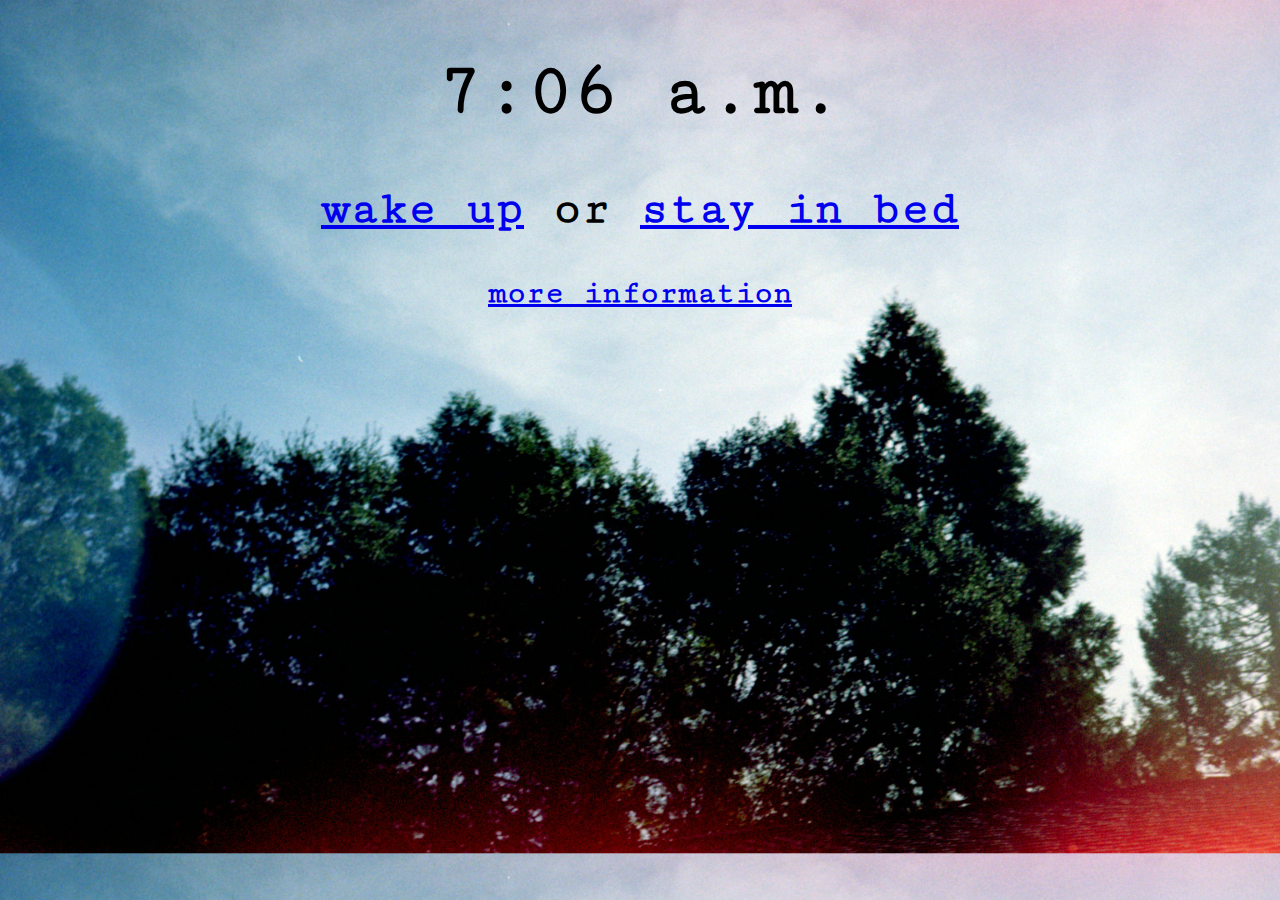
<file: net_art/index.html>
<!doctype html>
    <html>
        <head>
            <link href="https://fonts.googleapis.com/css?family=Cutive+Mono" rel="stylesheet">
            <!-- this is a comment -->
            <title>Bryce Cameron Downing</title>
            <style>h1{color:black;font-size:56pt;font-family: 'Cutive Mono', monospace;text-align-last: center;}
             h2{text-align: center; color:black;font-size:36pt;font-family: 'Cutive Mono', monospace;}
             h3{text-align: center;color:black;font-size:24pt;font-family: 'Cutive Mono', monospace;}
             h4{text-align: center;color:black;font-size:12pt;font-family: 'Cutive Mono', monospace;}
             h5{text-align: center;color:black;font-size:12pt;font-family: 'Cutive Mono', monospace;}
             h6{text-align: center;color:black;font-size:12pt;font-family: 'Cutive Mono', monospace;}
             p{color:pink;font-size:12pt;font-family: 'Cutive Mono', monospace;}
                body {
                    background-color:greenyellow
                }
                .center {
    text-align-last: center; color: fuchsia
}</style>
            </head>
        <body style="background-image:url(images/19.jpg);background-size: cover">
        <h1>7:06 a.m.</h1>
        <div>
        <h2><a href="wakeup.html">wake up</a> or <a href="stayinbed.html">stay in bed</a></h2>
        <h3><a href="info.html">more information</a></h3>
        <p></p>
            </div>
        </body>
    </html>
</file>
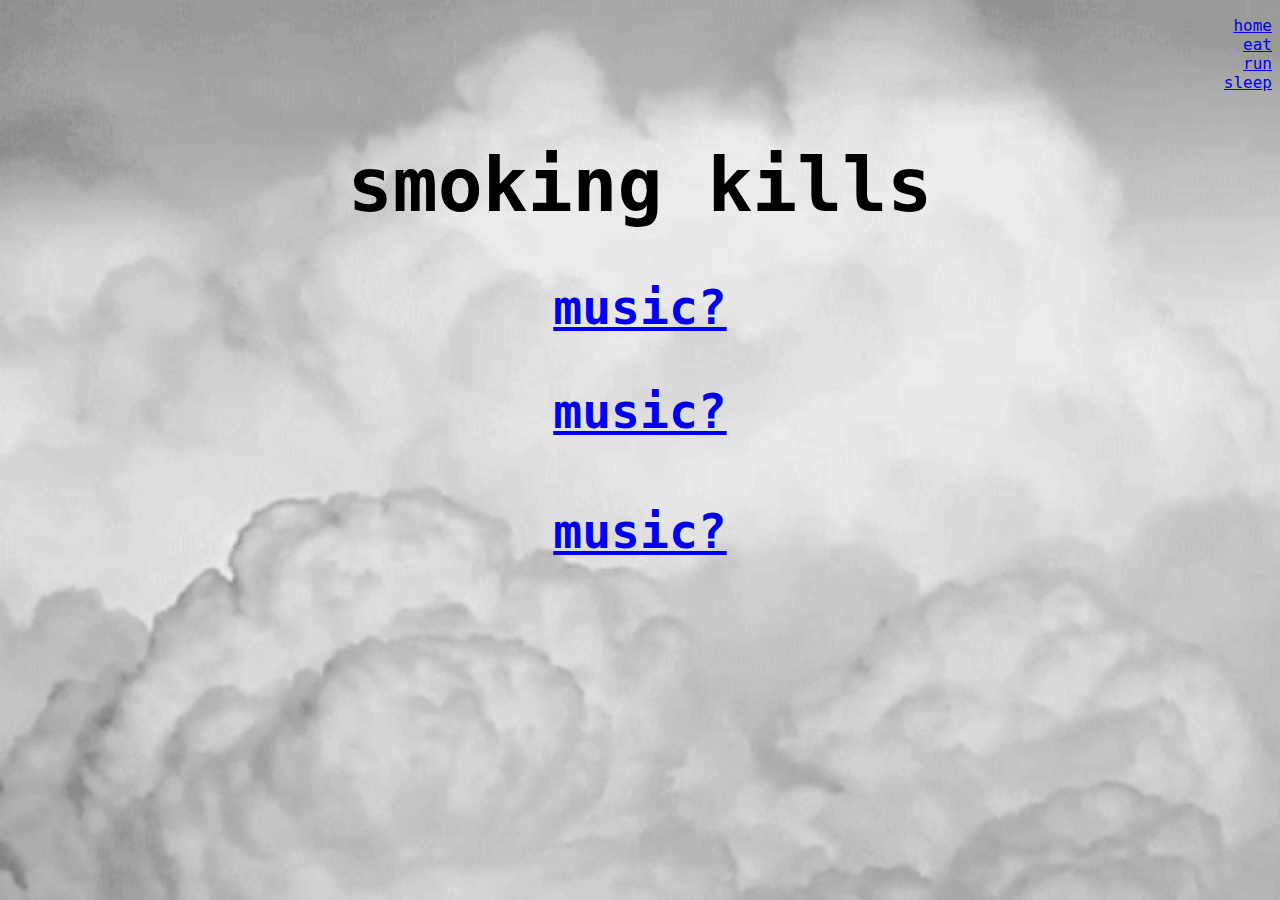
<file: net_art/coffee_and_a_stoge.html>
<!doctype html>
    <html>
        <head>
            <!-- this is a comment -->
            <title>coffee and a stoge</title>
              <style>h1{color:black;font-size:56pt;font-family: 'Cutive Mono', monospace;text-align-last: center;}
             h2{text-align: center; color:white;font-size:36pt;font-family: 'Cutive Mono', monospace;}
             h3{text-align: center;color:white;font-size:36pt;font-family: 'Cutive Mono', monospace;}
             h4{text-align: center;color:white;font-size:36pt;font-family: 'Cutive Mono', monospace;}
             h5{text-align: center;color:black;font-size:12pt;font-family: 'Cutive Mono', monospace;}
             h6{text-align: center;color:black;font-size:12pt;font-family: 'Cutive Mono', monospace;}
             p{color:pink;font-size:12pt;font-family: 'Cutive Mono', monospace;text-align: right}
                body {
                    background-color:black;
                }
                .center {
    text-align-last: center; color: fuchsia
}</style>
            </head>
        <body style="background-image:url(images/clouds%20GIF-source.gif);background-repeat: repeat-x;background-size: cover">
        <p><a href="index.html">home</a>
            <br/><a href="eat.html">eat</a>
            <br/><a href="run.html">run</a>
            <br/><a href="stayinbed.html">sleep</a>
            <br/></p>
        <h1 class="city">smoking kills</h1>
        <div>
        <h2><a href="https://soundcloud.com/bitchstan/sets/coffee-and-a-stoge"target="_blank">music?</a></h2>
        <h3><a href="https://soundcloud.com/sifihrfm/sets/invincible-prod-sifihrfm-wav"target="_blank">music?</a></h3>
        <h4><a href="https://soundcloud.com/exaberrilake/sets/dont-be-a-pussy-show-some-3"target="_blank">music?</a></h4>
        <h5></h5>
        <h6></h6>
            </div>
        </body>
    </html>
</file>
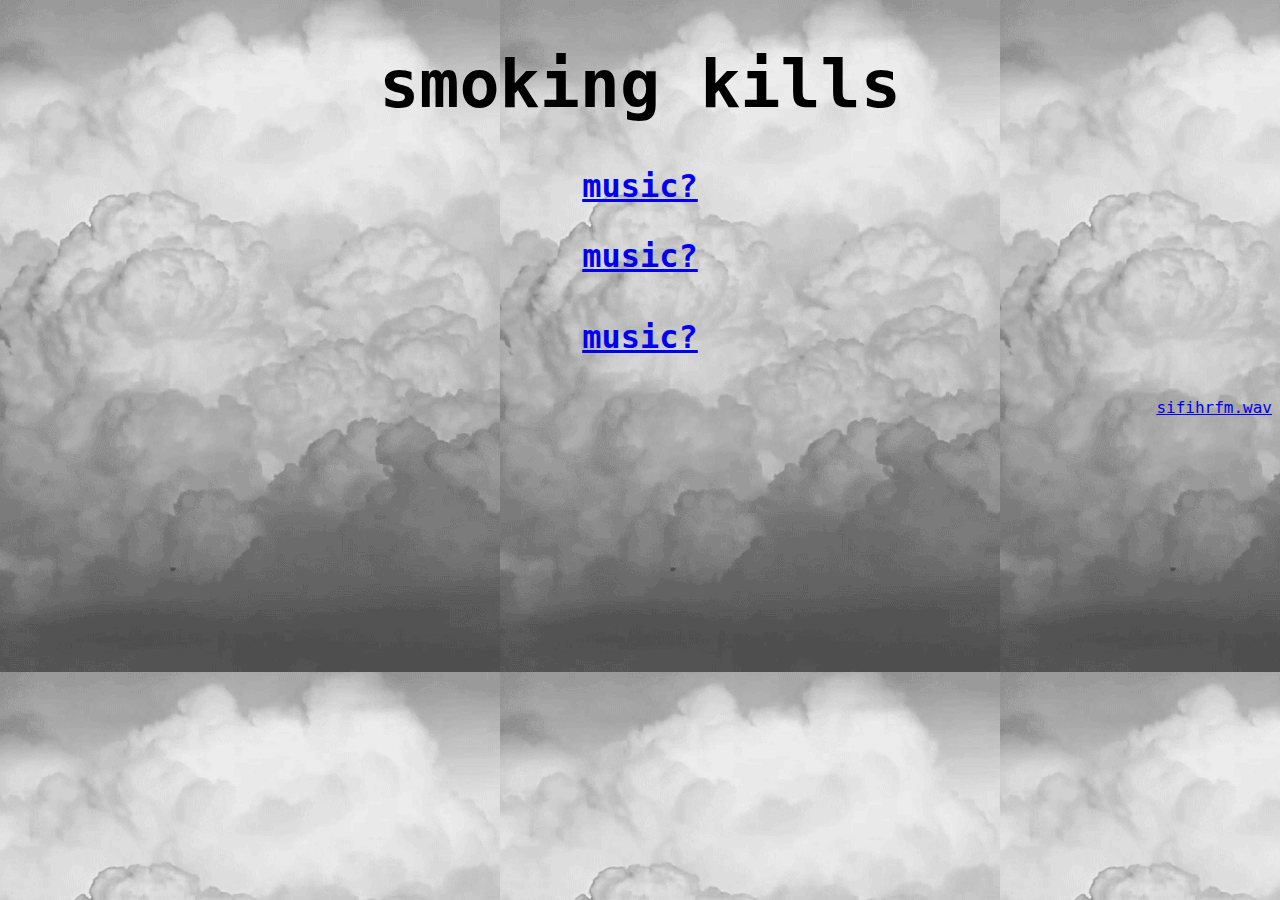
<file: net_art/coffeeandastoge.html>
<!doctype html>
    <html>
        <head>
            <!-- this is a comment -->
            <title>coffee and a stoge</title>
              <style>h1{color:black;font-size:50pt;font-family: 'Cutive Mono', monospace;text-align-last: center;}
             h2{text-align: center; color:white;font-size:24pt;font-family: 'Cutive Mono', monospace;}
             h3{text-align: center;color:white;font-size:24pt;font-family: 'Cutive Mono', monospace;}
             h4{text-align: center;color:white;font-size:24pt;font-family: 'Cutive Mono', monospace;}
             h5{text-align: center;color:black;font-size:12pt;font-family: 'Cutive Mono', monospace;}
             h6{text-align: center;color:black;font-size:12pt;font-family: 'Cutive Mono', monospace;}
             p{color:pink;font-size:12pt;font-family: 'Cutive Mono', monospace;text-align: right}
                body {
                    background-color:black;
                }
                .center {
    text-align-last: center; color: fuchsia
}</style>
            </head>
        <body style="background-image:url(images/clouds%20GIF-source.gif)">
        <h1 class="city">smoking kills</h1>
        <div>
        <h2><a href="https://soundcloud.com/bitchstan/sets/coffee-and-a-stoge"target="_blank">music?</a></h2>
        <h3><a href="https://soundcloud.com/sifihrfm/sets/invincible-prod-sifihrfm-wav"target="_blank">music?</a></h3>
        <h4><a href="https://soundcloud.com/exaberrilake/sets/dont-be-a-pussy-show-some-3"target="_blank">music?</a></h4>
        <h5></h5>
        <h6></h6>
        <p><a href="index.html"target="_blank">sifihrfm.wav</a></p>
        
            </div>
        </body>
    </html>
</file>
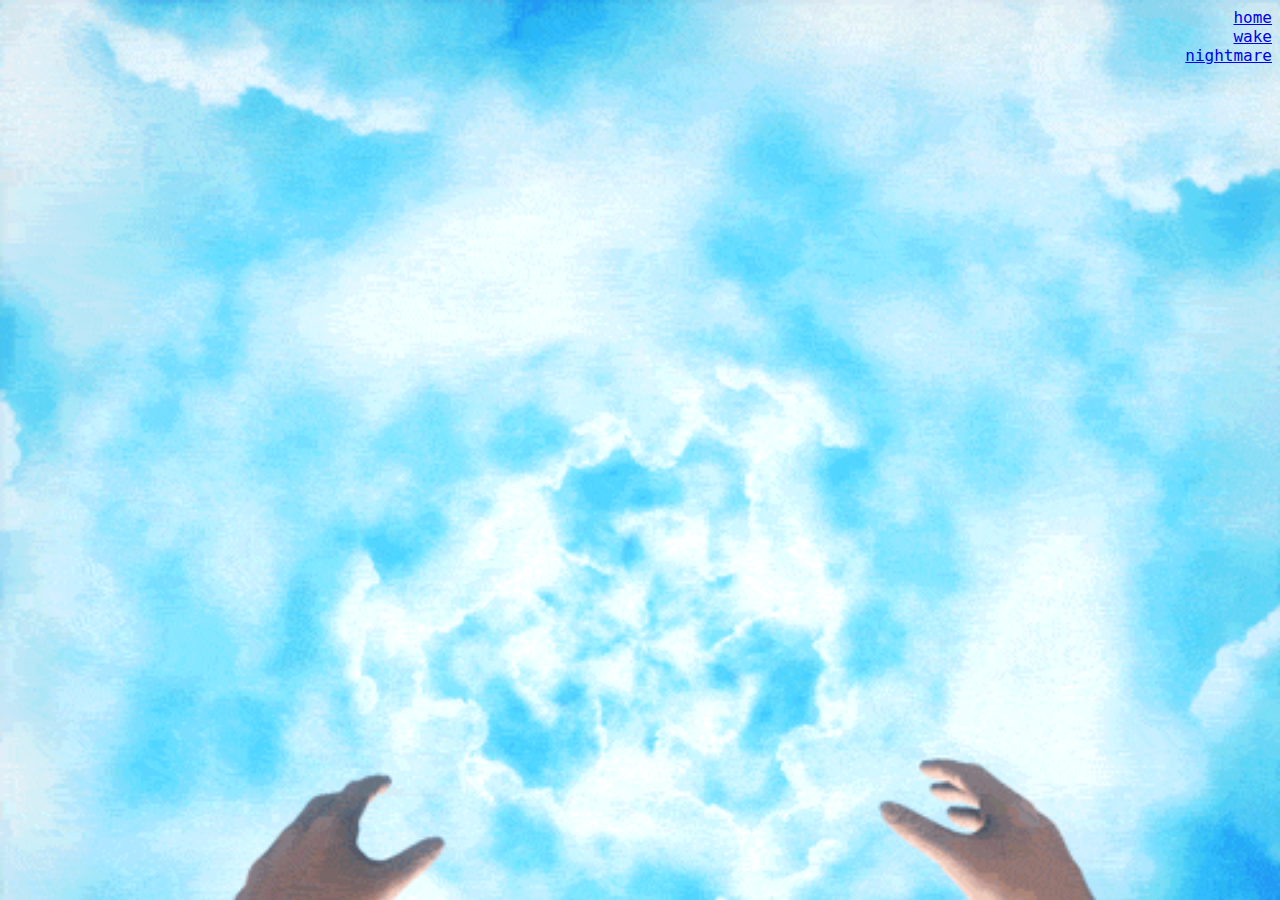
<file: net_art/dream.html>
<html>
        <head>
            <!-- this is a comment -->
            <title>dream</title>
              <style>h1{color:black;font-size:50pt;font-family: 'Cutive Mono', monospace;text-align: center;align-items: baseline}
             h2{text-align: center; color:white;font-size:24pt;font-family: 'Cutive Mono', monospace;}
             h3{text-align: center;color:white;font-size:24pt;font-family: 'Cutive Mono', monospace;}
             h4{text-align: center;color:white;font-size:24pt;font-family: 'Cutive Mono', monospace;}
             h5{text-align: center;color:black;font-size:12pt;font-family: 'Cutive Mono', monospace;}
             h6{text-align: center;color:black;font-size:12pt;font-family: 'Cutive Mono', monospace;}
             p{color:pink;font-size:12pt;font-family: 'Cutive Mono', monospace;text-align: right}
                body {
                    background-color:black;
                }
                .center {
    text-align-last: center; color: fuchsia
}</style>
            </head>
        <body style="background-image:url(images/astral%20projection%20dreaming%20GIF%20by%20jmckeehen-source.gif);background-size: cover">
        <h1></h1>
        <div>
        <h2></h2>
        <h3></h3>
        <h4></h4>
        <h5></h5>
        <h6></h6>
        <p><a href="index.html">home</a>
            <br/><a href="wakeup.html">wake</a>
            <br/><a href="nightmare.html">nightmare</a>
            <br/></p>
            </div>
        </body>
    </html>
</file>
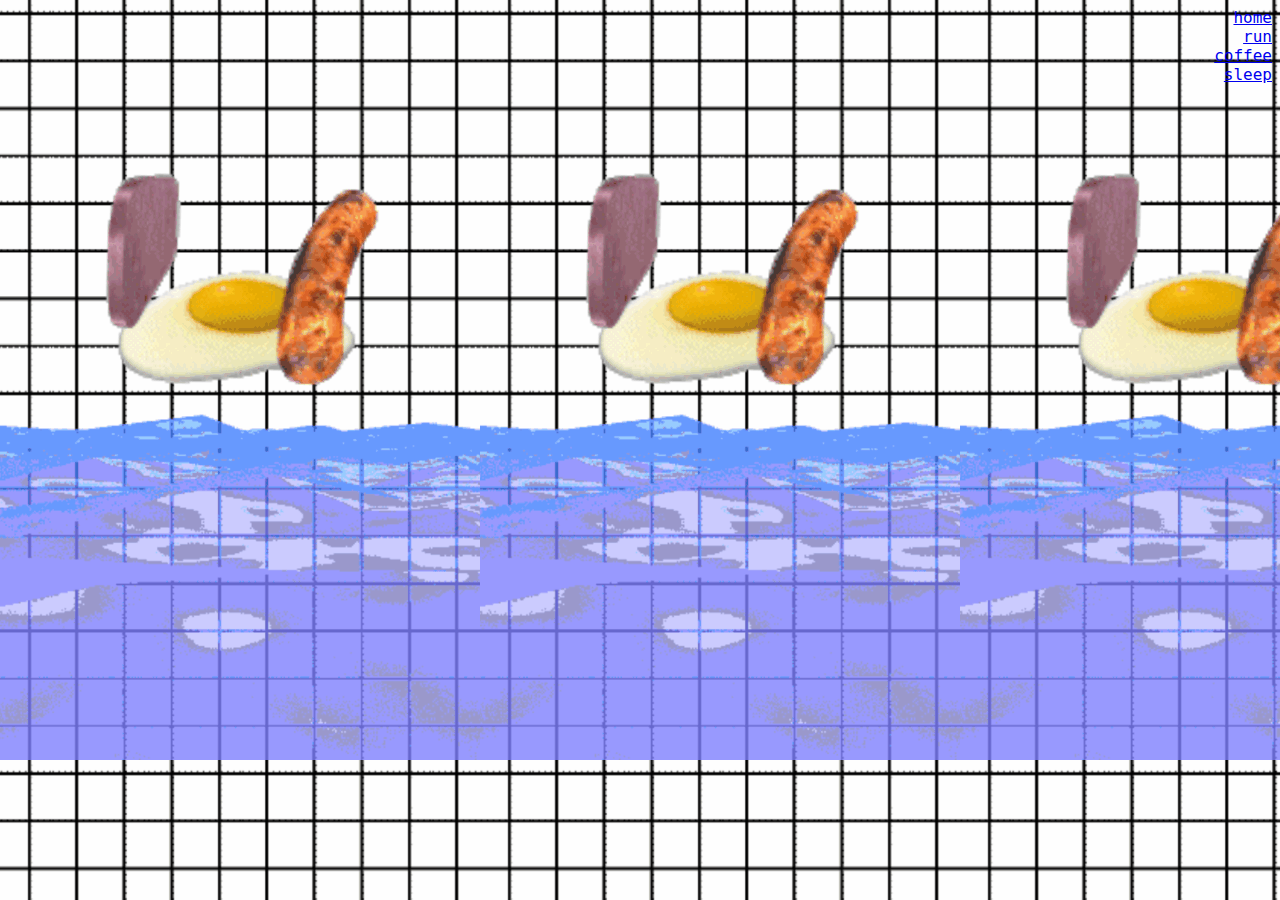
<file: net_art/eat.html>
<html>
        <head>
            <!-- this is a comment -->
            <title>mmmm</title>
              <style>h1{color:black;font-size:50pt;font-family: 'Cutive Mono', monospace;text-align-last: center;}
             h2{text-align: center; color:white;font-size:24pt;font-family: 'Cutive Mono', monospace;}
             h3{text-align: center;color:white;font-size:24pt;font-family: 'Cutive Mono', monospace;}
             h4{text-align: center;color:white;font-size:24pt;font-family: 'Cutive Mono', monospace;}
             h5{text-align: center;color:black;font-size:12pt;font-family: 'Cutive Mono', monospace;}
             h6{text-align: center;color:black;font-size:12pt;font-family: 'Cutive Mono', monospace;}
             p{color:pink;font-size:12pt;font-family: 'Cutive Mono', monospace;text-align: right}
                body {
                    background-color:black;
                }
                .center {
    text-align-last: center; color: fuchsia
}</style>
            </head>
        <body style="background-image:url(images/breakfast%20egg%20GIF%20by%20chavesfelipe-source.gif);max-width:inherit;max-height: inherit">
        <h1></h1>
        <div>
        <h2></h2>
        <h3></h3>
        <h4></h4>
        <h5></h5>
        <h6></h6>
        <p><a href="index.html">home</a>
            <br/><a href="run.html">run</a>
            <br/><a href="coffee_and_a_stoge.html">coffee</a>
            <br/><a href="stayinbed.html">sleep</a>
            <br/></p>
            </div>
        </body>
    </html>
</file>
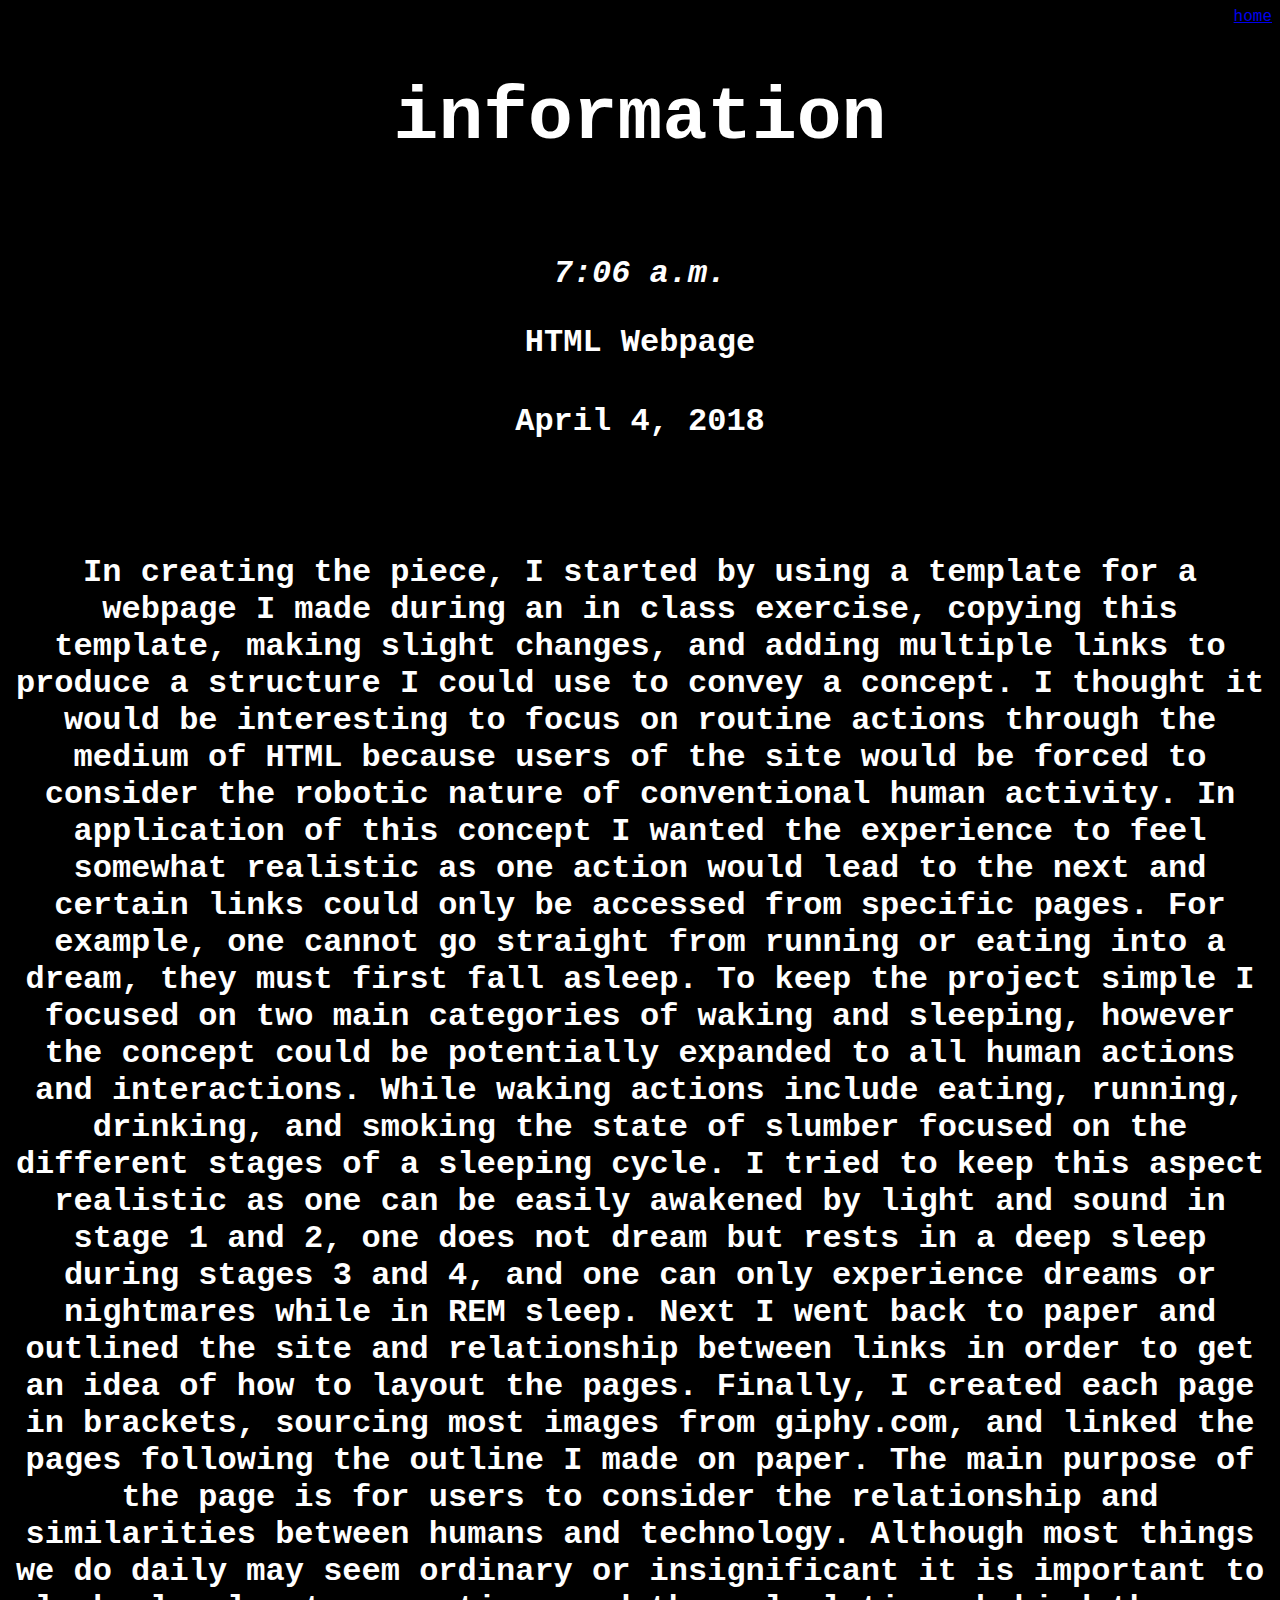
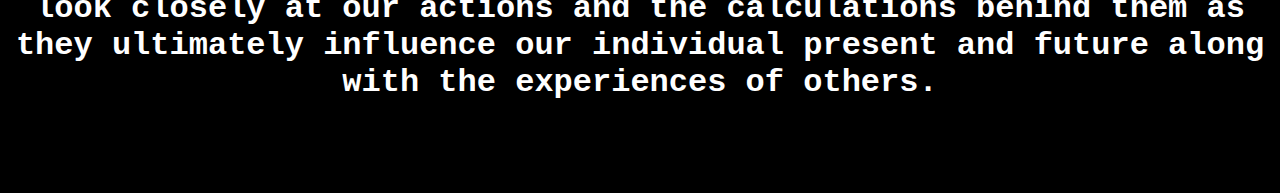
<file: net_art/info.html>
<html>
        <head>
            <!-- this is a comment -->
            <title>nightmare</title>
              <style>h1{color:white;font-size:56pt;font-family: 'Cutive Mono', monospace;text-align: center;align-items: baseline}
             h2{text-align: center; color:white;font-size:24pt;font-family: 'Cutive Mono', monospace;font-style: italic}
             h3{text-align: center;color:white;font-size:24pt;font-family: 'Cutive Mono', monospace;}
             h4{text-align: center;color:white;font-size:24pt;font-family: 'Cutive Mono', monospace;}
             h5{text-align: center;color:white;font-size:24pt;font-family: 'Cutive Mono', monospace;}
             h6{text-align: center;color:black;font-size:12pt;font-family: 'Cutive Mono', monospace;}
             p{color:pink;font-size:12pt;font-family: 'Cutive Mono', monospace;text-align: right}
                body {
                    background-color:black;
                }
                .center {
    text-align-last: center; color: fuchsia
}</style>
            </head>
        <body style="background-color: black">
        <p><a href="index.html">home</a></p>
        <h1>information</h1>
             <br/>
        <div>
        <h2>7:06 a.m.</h2>
        <h3>HTML Webpage</h3>
        <h4>April 4, 2018</h4>
            <br/>
        <h5>In creating the piece, I started by using a template for a webpage I made during an in class exercise, copying this template, making slight changes, and adding multiple links to produce a structure I could use to convey a concept. I thought it would be interesting to focus on routine actions through the medium of HTML because users of the site would be forced to consider the robotic nature of conventional human activity. In application of this concept I wanted the experience to feel somewhat realistic as one action would lead to the next and certain links could only be accessed from specific pages. For example, one cannot go straight from running or eating into a dream, they must first fall asleep. To keep the project simple I focused on two main categories of waking and sleeping, however the concept could be potentially expanded to all human actions and interactions. While waking actions include eating, running, drinking, and smoking the state of slumber focused on the different stages of a sleeping cycle. I tried to keep this aspect realistic as one can be easily awakened by light and sound in stage 1 and 2, one does not dream but rests in a deep sleep during stages 3 and 4, and one can only experience dreams or nightmares while in REM sleep. Next I went back to paper and outlined the site and relationship between links in order to get an idea of how to layout the pages. Finally, I created each page in brackets, sourcing most images from giphy.com, and linked the pages following the outline I made on paper. The main purpose of the page is for users to consider the relationship and similarities between humans and technology. Although most things we do daily may seem ordinary or insignificant it is important to look closely at our actions and the calculations behind them as they ultimately influence our individual present and future along with the experiences of others.</h5>
        <h6></h6>
            </div>
        </body>
    </html>
</file>
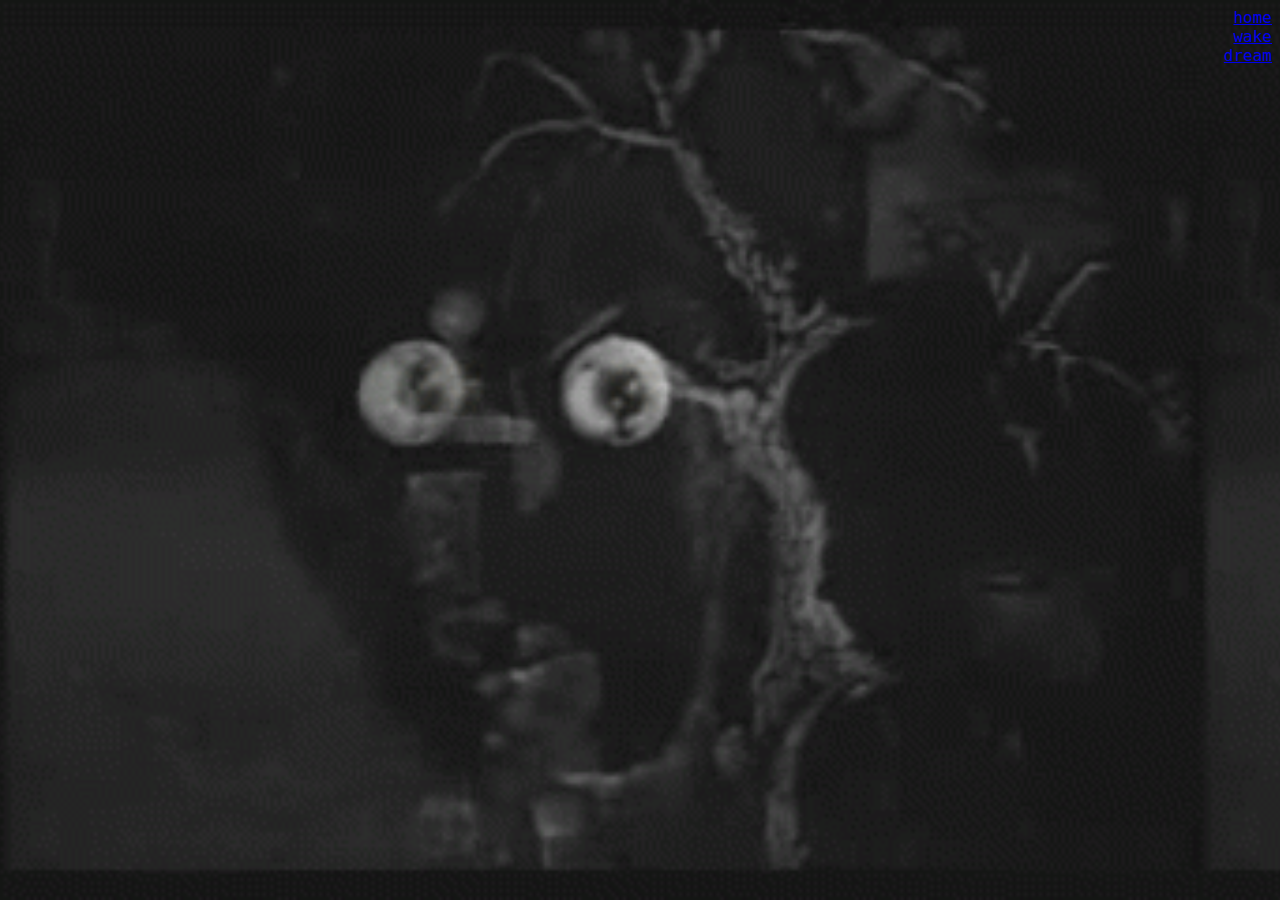
<file: net_art/nightmare.html>
<html>
        <head>
            <!-- this is a comment -->
            <title>nightmare</title>
              <style>h1{color:black;font-size:50pt;font-family: 'Cutive Mono', monospace;text-align: center;align-items: baseline}
             h2{text-align: center; color:white;font-size:24pt;font-family: 'Cutive Mono', monospace;}
             h3{text-align: center;color:white;font-size:24pt;font-family: 'Cutive Mono', monospace;}
             h4{text-align: center;color:white;font-size:24pt;font-family: 'Cutive Mono', monospace;}
             h5{text-align: center;color:black;font-size:12pt;font-family: 'Cutive Mono', monospace;}
             h6{text-align: center;color:black;font-size:12pt;font-family: 'Cutive Mono', monospace;}
             p{color:pink;font-size:12pt;font-family: 'Cutive Mono', monospace;text-align: right}
                body {
                    background-color:black;
                }
                .center {
    text-align-last: center; color: fuchsia
}</style>
            </head>
        <body style="background-image:url(images/alfred%20hitchcock%20GIF-source.gif);background-size: contain">
        <h1></h1>
        <div>
        <h2></h2>
        <h3></h3>
        <h4></h4>
        <h5></h5>
        <h6></h6>
        <p><a href="index.html">home</a>
            <br/><a href="wakeup.html">wake</a>
            <br/><a href="dream.html">dream</a>
            <br/></p>
            </div>
        </body>
    </html>
</file>
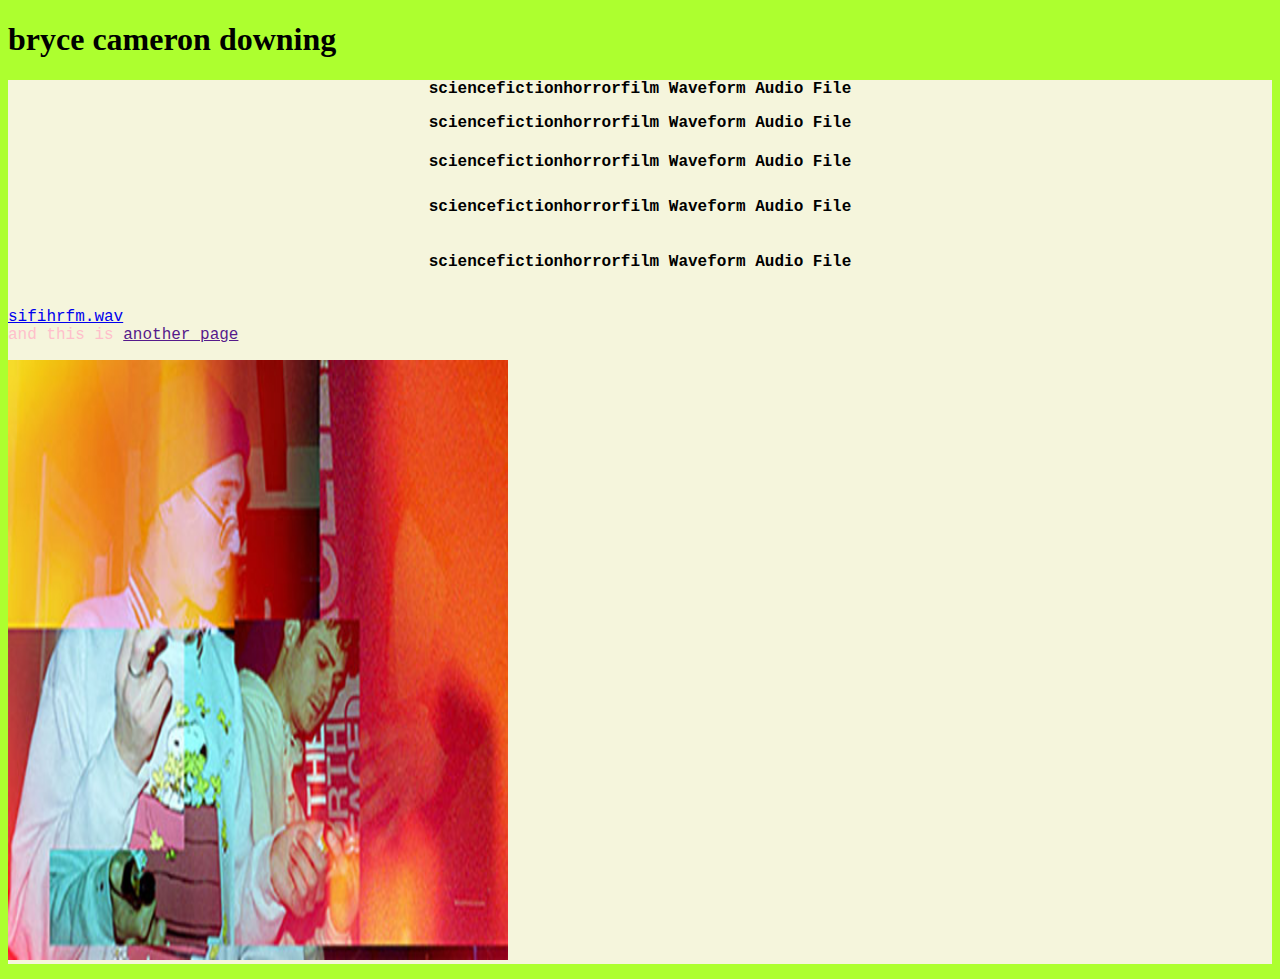
<file: net_art/page.html>
<!doctype html>
    <html>
        <head>
            <!-- this is a comment -->
            <title>Bryce Downing Sketch</title>
            <link rel="stylesheet" type="text/css" href="css/stylesheet.css">
            </head>
        <body>
        <h1 class="city">bryce cameron downing</h1>
        <div style="background-color: beige">
        <h2>sciencefictionhorrorfilm Waveform Audio File</h2>
        <h3>sciencefictionhorrorfilm Waveform Audio File</h3>
        <h4>sciencefictionhorrorfilm Waveform Audio File</h4>
        <h5>sciencefictionhorrorfilm Waveform Audio File</h5>
        <h6>sciencefictionhorrorfilm Waveform Audio File</h6>
        <p><a href="https://soundcloud.com/sifihrfm"target="_blank">sifihrfm.wav</a> <br>
            and this is <a href=""target="_blank">another page</a></p>
        <a href="https://www.internet.com" target="_blank"><img src="images/internet.jpg" style="width:500px;height:600px;"></a>
            </div>
        </body>
    </html>
</file>
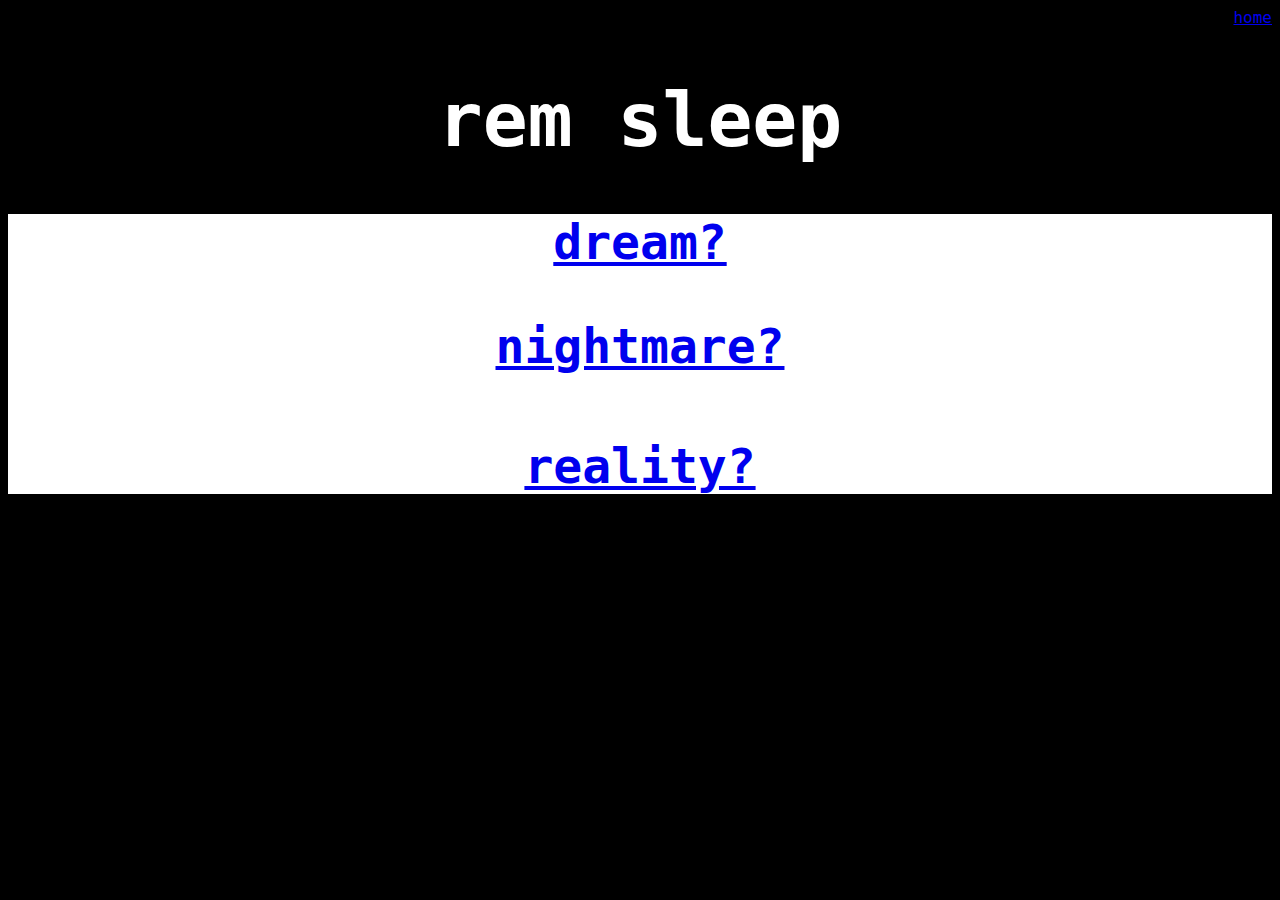
<file: net_art/rem_sleep.html>
<html>
        <head>
            <!-- this is a comment -->
            <title>rem sleep</title>
            <style>h1{color:white;font-size:56pt;font-family: 'Cutive Mono', monospace;text-align-last: center;}
             h2{text-align: center; color:white;font-size:36pt;font-family: 'Cutive Mono', monospace;}
             h3{text-align: center;color:white;font-size:36pt;font-family: 'Cutive Mono', monospace;}
             h4{text-align: center;color:white;font-size:36pt;font-family: 'Cutive Mono', monospace;}
             h5{text-align: center;color:black;font-size:12pt;font-family: 'Cutive Mono', monospace;}
             h6{text-align: center;color:black;font-size:12pt;font-family: 'Cutive Mono', monospace;}
             p{color:pink;font-size:12pt;font-family: 'Cutive Mono', monospace;text-align: right}
                body {
                    background-color:black
                }
                .center {
    text-align-last: center; color: fuchsia
}</style>
            </head>
        <body>
            <p><a href="index.html">home</a></p>
        <h1>rem sleep</h1>
        <div style="background-color: white">
        <h2><a href="dream.html">dream?</a></h2>
        <h3><a href="nightmare.html">nightmare?</a></h3>
        <h4><a href="wakeup.html">reality?</a></h4>
        <h5></h5>
        <h6></h6>
            </div>
        </body>
    </html>
</file>
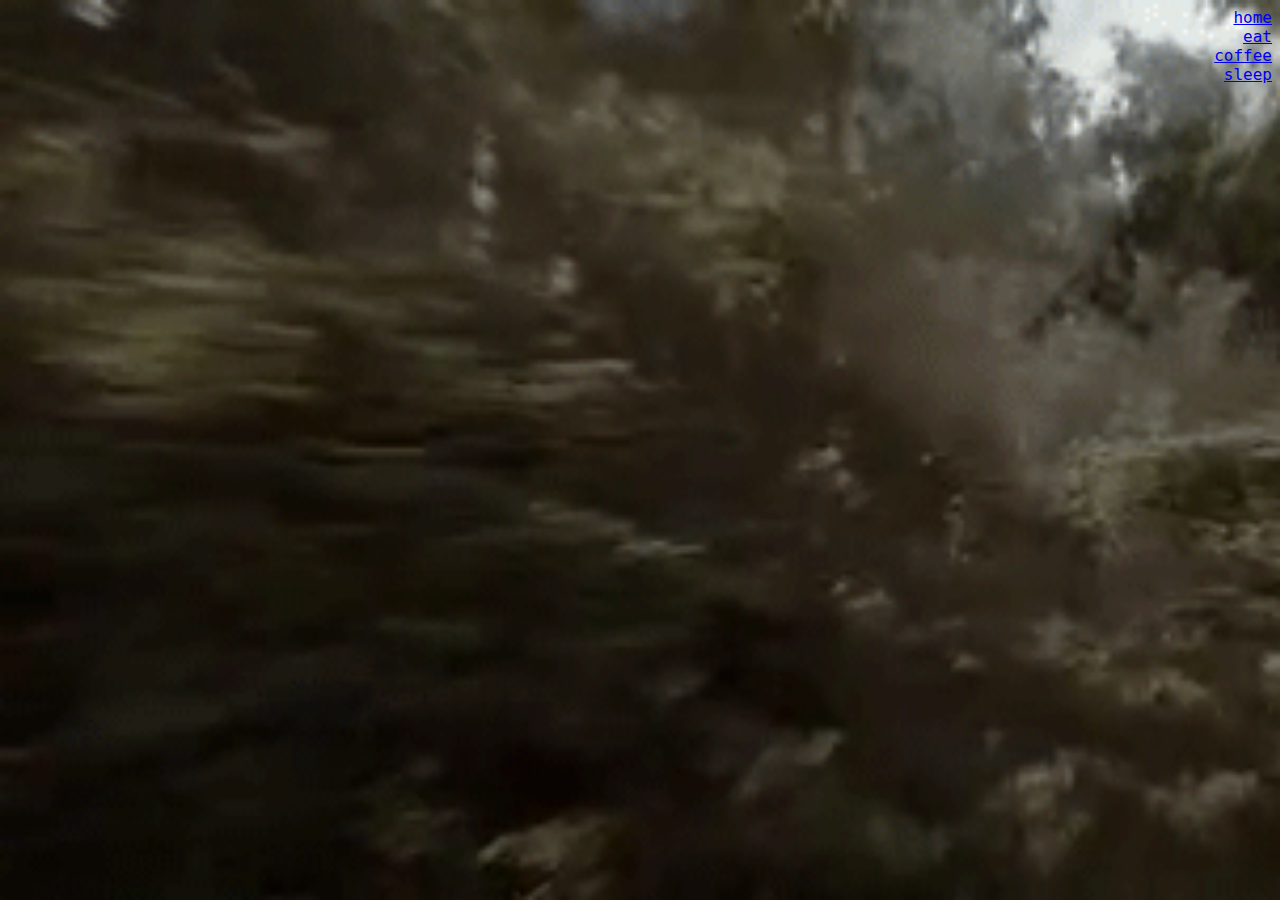
<file: net_art/run.html>
<html>
        <head>
            <!-- this is a comment -->
            <title>run</title>
              <style>h1{color:black;font-size:50pt;font-family: 'Cutive Mono', monospace;text-align: center;align-items: baseline}
             h2{text-align: center; color:white;font-size:24pt;font-family: 'Cutive Mono', monospace;}
             h3{text-align: center;color:white;font-size:24pt;font-family: 'Cutive Mono', monospace;}
             h4{text-align: center;color:white;font-size:24pt;font-family: 'Cutive Mono', monospace;}
             h5{text-align: center;color:black;font-size:12pt;font-family: 'Cutive Mono', monospace;}
             h6{text-align: center;color:black;font-size:12pt;font-family: 'Cutive Mono', monospace;}
             p{color:pink;font-size:12pt;font-family: 'Cutive Mono', monospace;text-align: right}
                body {
                    background-color:black;
                }
                .center {
    text-align-last: center; color: fuchsia
}</style>
            </head>
        <body style="background-image:url(images/pov%20GIF-source.gif);background-size: cover">
        <h1></h1>
        <div>
        <h2></h2>
        <h3></h3>
        <h4></h4>
        <h5></h5>
        <h6></h6>
            <p><a href="index.html">home</a>
            <br/><a href="eat.html">eat</a>
            <br/><a href="coffee_and_a_stoge.html">coffee</a>
            <br/><a href="stayinbed.html">sleep</a>
            <br/></p>
            </div>
        </body>
    </html>
</file>
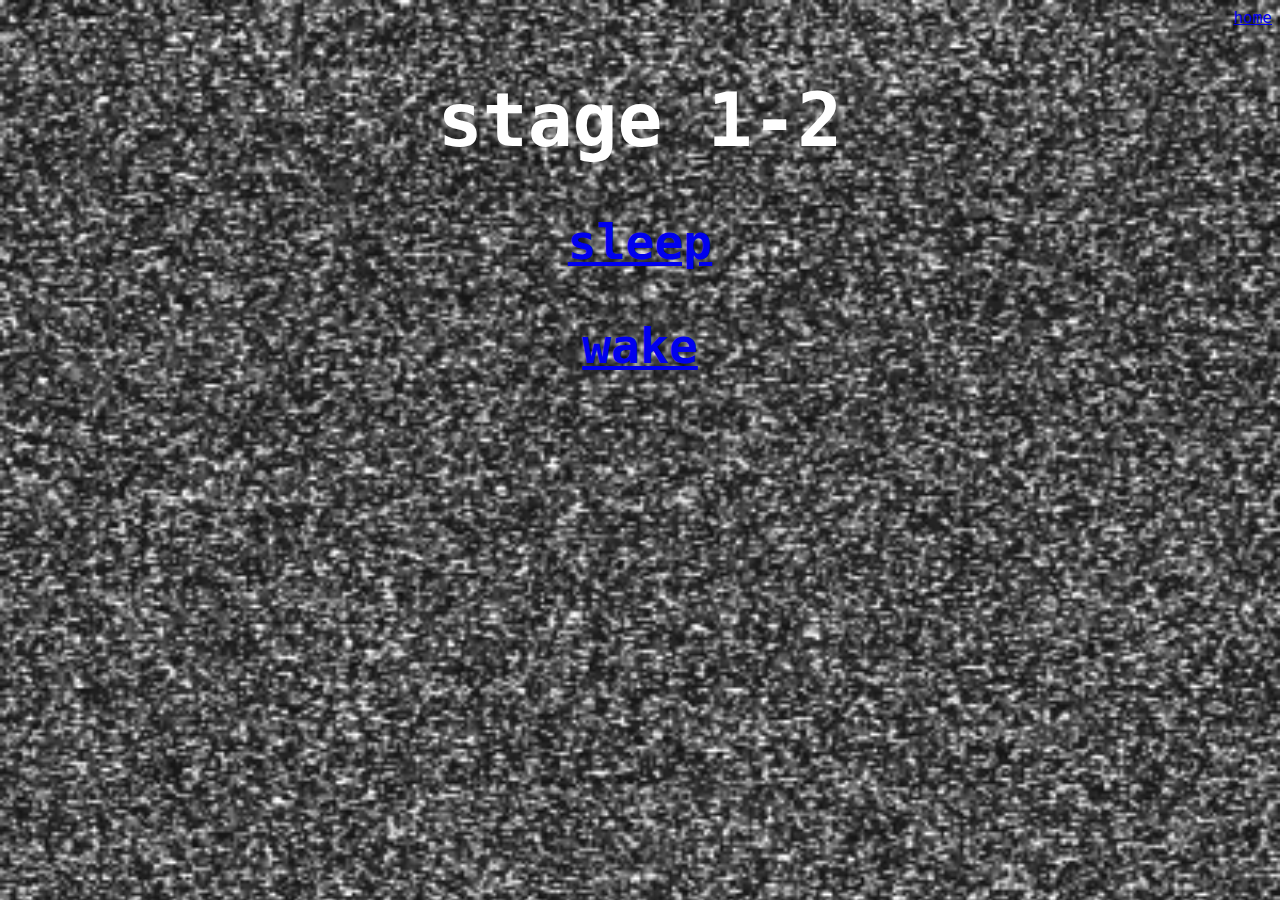
<file: net_art/stage1.html>
<html>
        <head>
            <!-- this is a comment -->
            <title>stage 1-2</title>
            <style>h1{color:white;font-size:56pt;font-family: 'Cutive Mono', monospace;text-align-last: center;}
             h2{text-align: center; color:white;font-size:36pt;font-family: 'Cutive Mono', monospace;}
             h3{text-align: center;color:white;font-size:36pt;font-family: 'Cutive Mono', monospace;}
             h4{text-align: center;color:white;font-size:24pt;font-family: 'Cutive Mono', monospace;}
             h5{text-align: center;color:black;font-size:12pt;font-family: 'Cutive Mono', monospace;}
             h6{text-align: center;color:black;font-size:12pt;font-family: 'Cutive Mono', monospace;}
             p{color:pink;font-size:12pt;font-family: 'Cutive Mono', monospace;text-align: right}
                body {
                    background-color:black
                }
                .center {
    text-align-last: center; color: fuchsia
}</style>
            </head>
        <body style="background-image: url(images/broken%20fuzz%20GIF-source.gif);background-size: cover;">
        <p><a href="index.html">home</a></p>
        <h1>stage 1-2</h1>
        <div>
        <h2><a href="stage3.html">sleep</a></h2>
        <h3><a href="wakeup.html">wake</a></h3>
        <h4></h4>
        <h5></h5>
        <h6></h6>
            </div>
        </body>
    </html>
</file>
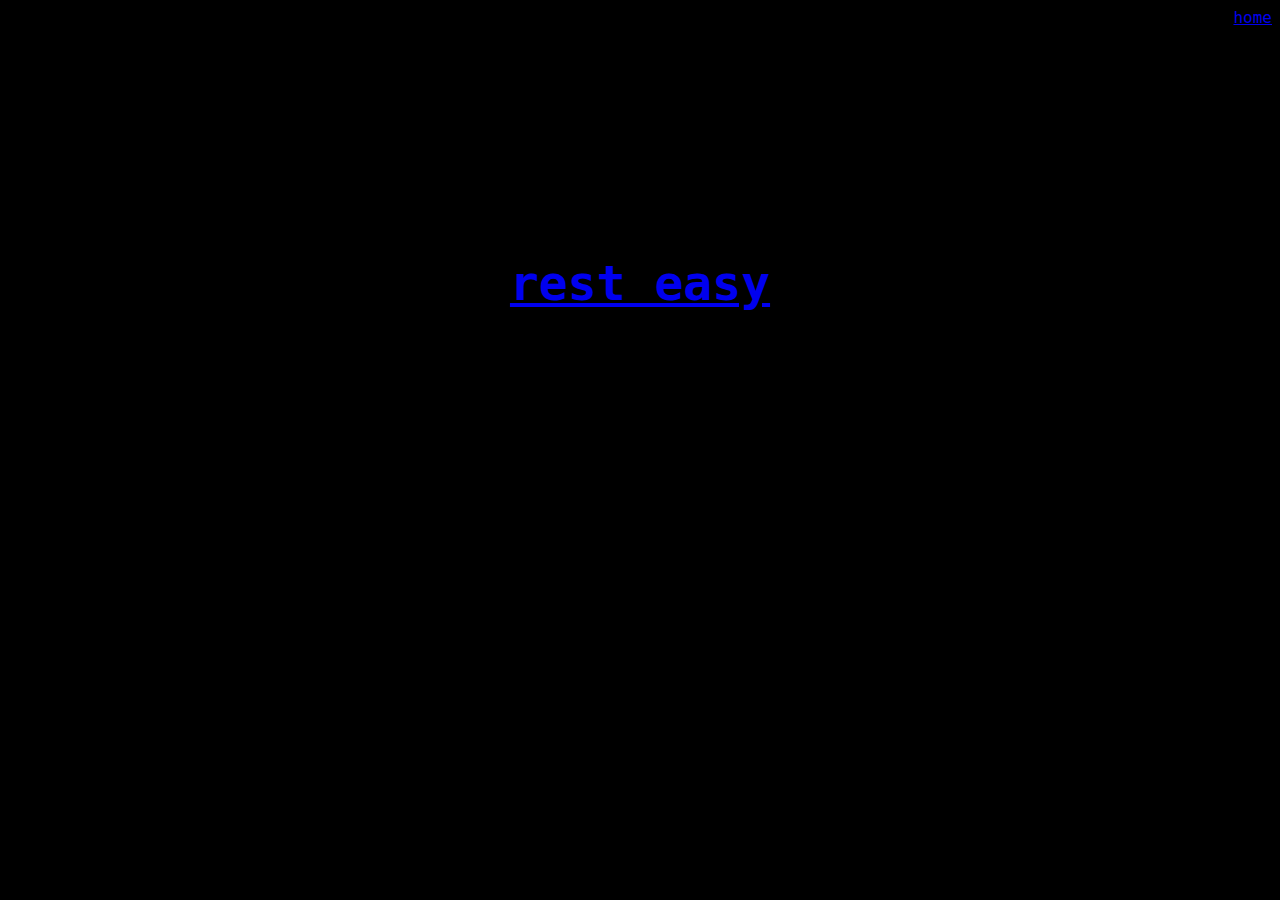
<file: net_art/stage3.html>
<html>
        <head>
            <!-- this is a comment -->
            <title>stage 3-4</title>
            <style>h1{color:black;font-size:36pt;font-family: 'Cutive Mono', monospace;text-align-last: center;}
             h2{text-align: center; color:black;font-size:24pt;font-family: 'Cutive Mono', monospace;}
             h3{text-align: center;color:black;font-size:24pt;font-family: 'Cutive Mono', monospace;}
             h4{text-align: center;color:black;font-size:24pt;font-family: 'Cutive Mono', monospace;}
             h5{text-align: center;color:black;font-size:12pt;font-family: 'Cutive Mono', monospace;}
             h6{text-align: center;color:black;font-size:12pt;font-family: 'Cutive Mono', monospace;}
             p{color:pink;font-size:12pt;font-family: 'Cutive Mono', monospace;text-align: right}
                body {background-color:black}
                .center {
    text-align-last: center; color: fuchsia
}</style>
            </head>
        <body>
        <p><a href="index.html">home</a></p>
            <br/>
            <br/>
            <br/>
            <br/>
            <br/>
            <br/>
            <br/>
            <br/>
            <br/>
            <br/>
        <h1><a href="rem_sleep.html">rest easy</a></h1>
        <div style="background-color: black">
        <h2></h2>
        <h3></h3>
        <h4></h4>
        <h5></h5>
        <h6></h6>
        
            </div>
        </body>
    </html>
</file>
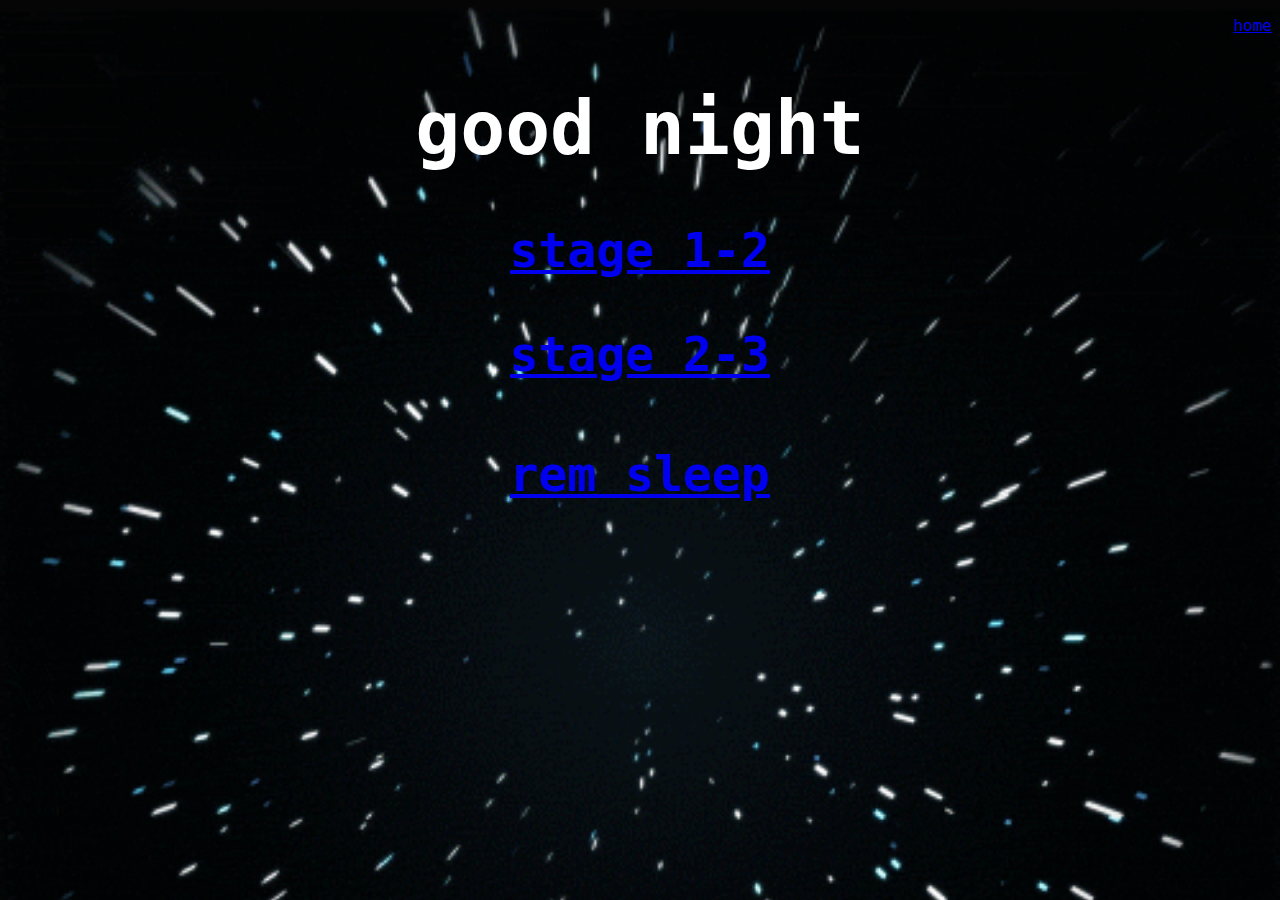
<file: net_art/stayinbed.html>
<!doctype html>
    <html>
        <head>
            <!-- this is a comment -->
            <title>good night</title>
            <style>h1{color:white;font-size:56pt;font-family: 'Cutive Mono', monospace;text-align-last: center;}
             h2{text-align: center; color:white;font-size:36pt;font-family: 'Cutive Mono', monospace;}
             h3{text-align: center;color:white;font-size:36pt;font-family: 'Cutive Mono', monospace;}
             h4{text-align: center;color:white;font-size:36pt;font-family: 'Cutive Mono', monospace;}
             h5{text-align: center;color:black;font-size:12pt;font-family: 'Cutive Mono', monospace;}
             h6{text-align: center;color:black;font-size:12pt;font-family: 'Cutive Mono', monospace;}
             p{color:pink;font-size:12pt;font-family: 'Cutive Mono', monospace;text-align: right}
                body {}
                .center {
    text-align-last: center; color: fuchsia
}</style>
            </head>
        <body style="background-image: url(images/night%20sky%20space%20GIF%20by%20Erica%20Anderson-source.gif);background-size: cover">
            <p><a href="index.html">home</a></p>
        <h1>good night</h1>
        <div>
        <h2><a href="stage1.html">stage 1-2</a></h2>
        <h3><a href="stage3.html">stage 2-3</a></h3>
        <h4><a href="rem_sleep.html">rem sleep</a></h4>
        <h5></h5>
        <h6></h6>
            </div>
        </body>
    </html>
</file>
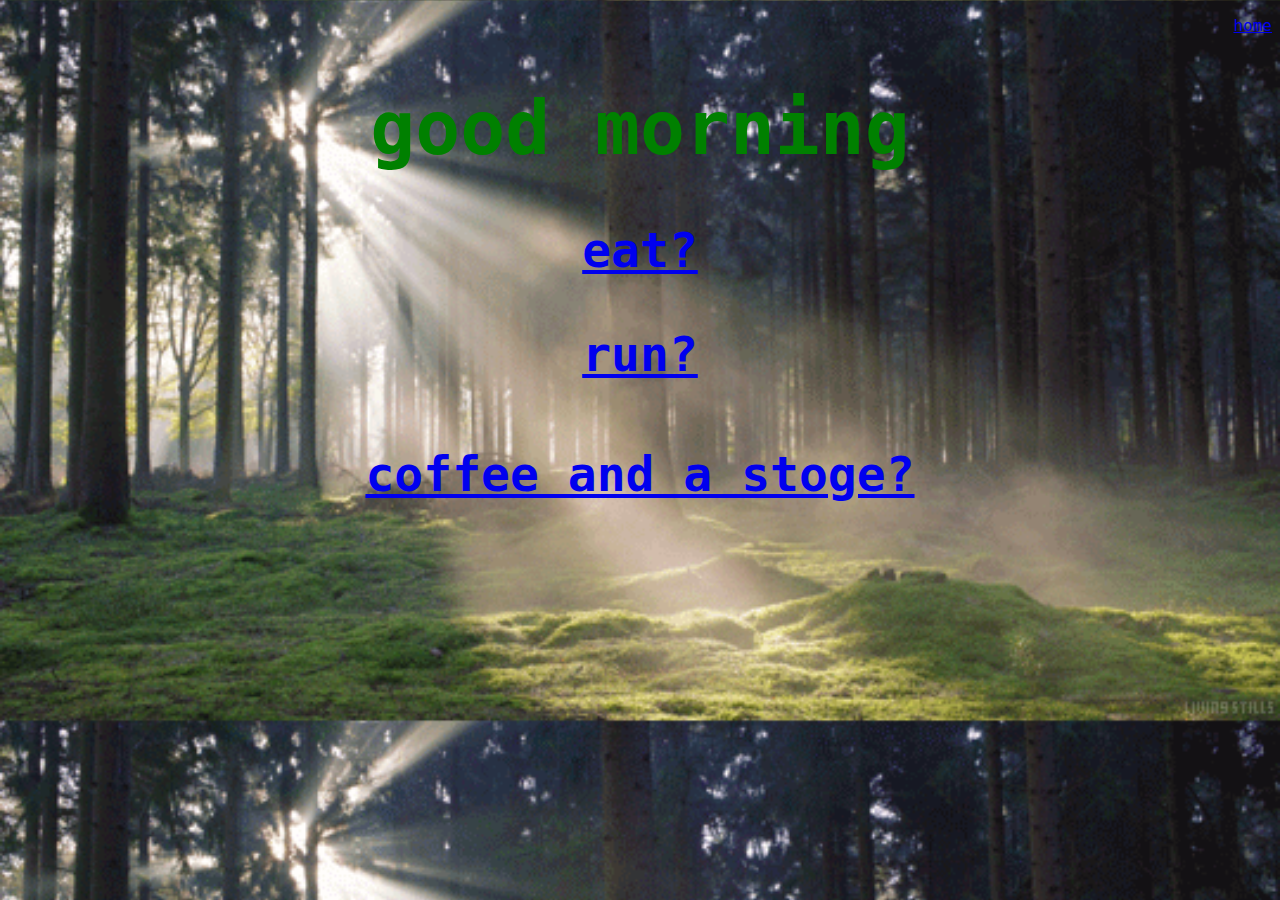
<file: net_art/wakeup.html>
<!doctype html>
    <html>
        <head>
            <!-- this is a comment -->
            <title>good morning</title>
            <style>h1{color:green;font-size:56pt;font-family: 'Cutive Mono', monospace;text-align-last: center;}
             h2{text-align: center; color:black;font-size:36pt;font-family: 'Cutive Mono', monospace;}
             h3{text-align: center;color:black;font-size:36pt;font-family: 'Cutive Mono', monospace;}
             h4{text-align: center;color:black;font-size:36pt;font-family: 'Cutive Mono', monospace;}
             h5{text-align: center;color:black;font-size:12pt;font-family: 'Cutive Mono', monospace;}
             h6{text-align: center;color:black;font-size:12pt;font-family: 'Cutive Mono', monospace;}
             p{color:pink;font-size:12pt;font-family: 'Cutive Mono', monospace;text-align: right}
                body {
                    background-color:black
                }
                .center {
    text-align-last: center; color: fuchsia
}</style>
            </head>
        <body style="background-image:url(images/forest%20sunrise%20GIF%20by%20Living%20Stills-source.gif);background-size: cover">
        <p><a href="index.html">home</a></p>
        <h1>good morning</h1>
        <div>
        <h2><a href="eat.html">eat?</a></h2>
        <h3><a href="run.html">run?</a></h3>
        <h4><a href="coffee_and_a_stoge.html">coffee and a stoge?</a></h4>
        <h5></h5>
        <h6></h6>
            </div>
 
        </body>
    </html>
</file>
<file: net_art/css/stylesheet.css>
body
<link href="https://fonts.googleapis.com/css?family=Cutive+Mono" rel="stylesheet">
h1{color:fuchsia;font-size:24pt;font-family: 'Cutive Mono', monospace;}
             h2{text-align: center; color:black;font-size:12pt;font-family: 'Cutive Mono', monospace;}
             h3{text-align: center;color:black;font-size:12pt;font-family: 'Cutive Mono', monospace;}
             h4{text-align: center;color:black;font-size:12pt;font-family: 'Cutive Mono', monospace;}
             h5{text-align: center;color:black;font-size:12pt;font-family: 'Cutive Mono', monospace;}
             h6{text-align: center;color:black;font-size:12pt;font-family: 'Cutive Mono', monospace;}
             p{color:pink;font-size:12pt;font-family: 'Cutive Mono', monospace;}
                body {
                    background-color:greenyellow
                }
                .center {
    text-align-last: center; color: fuchsia
}
</file>
